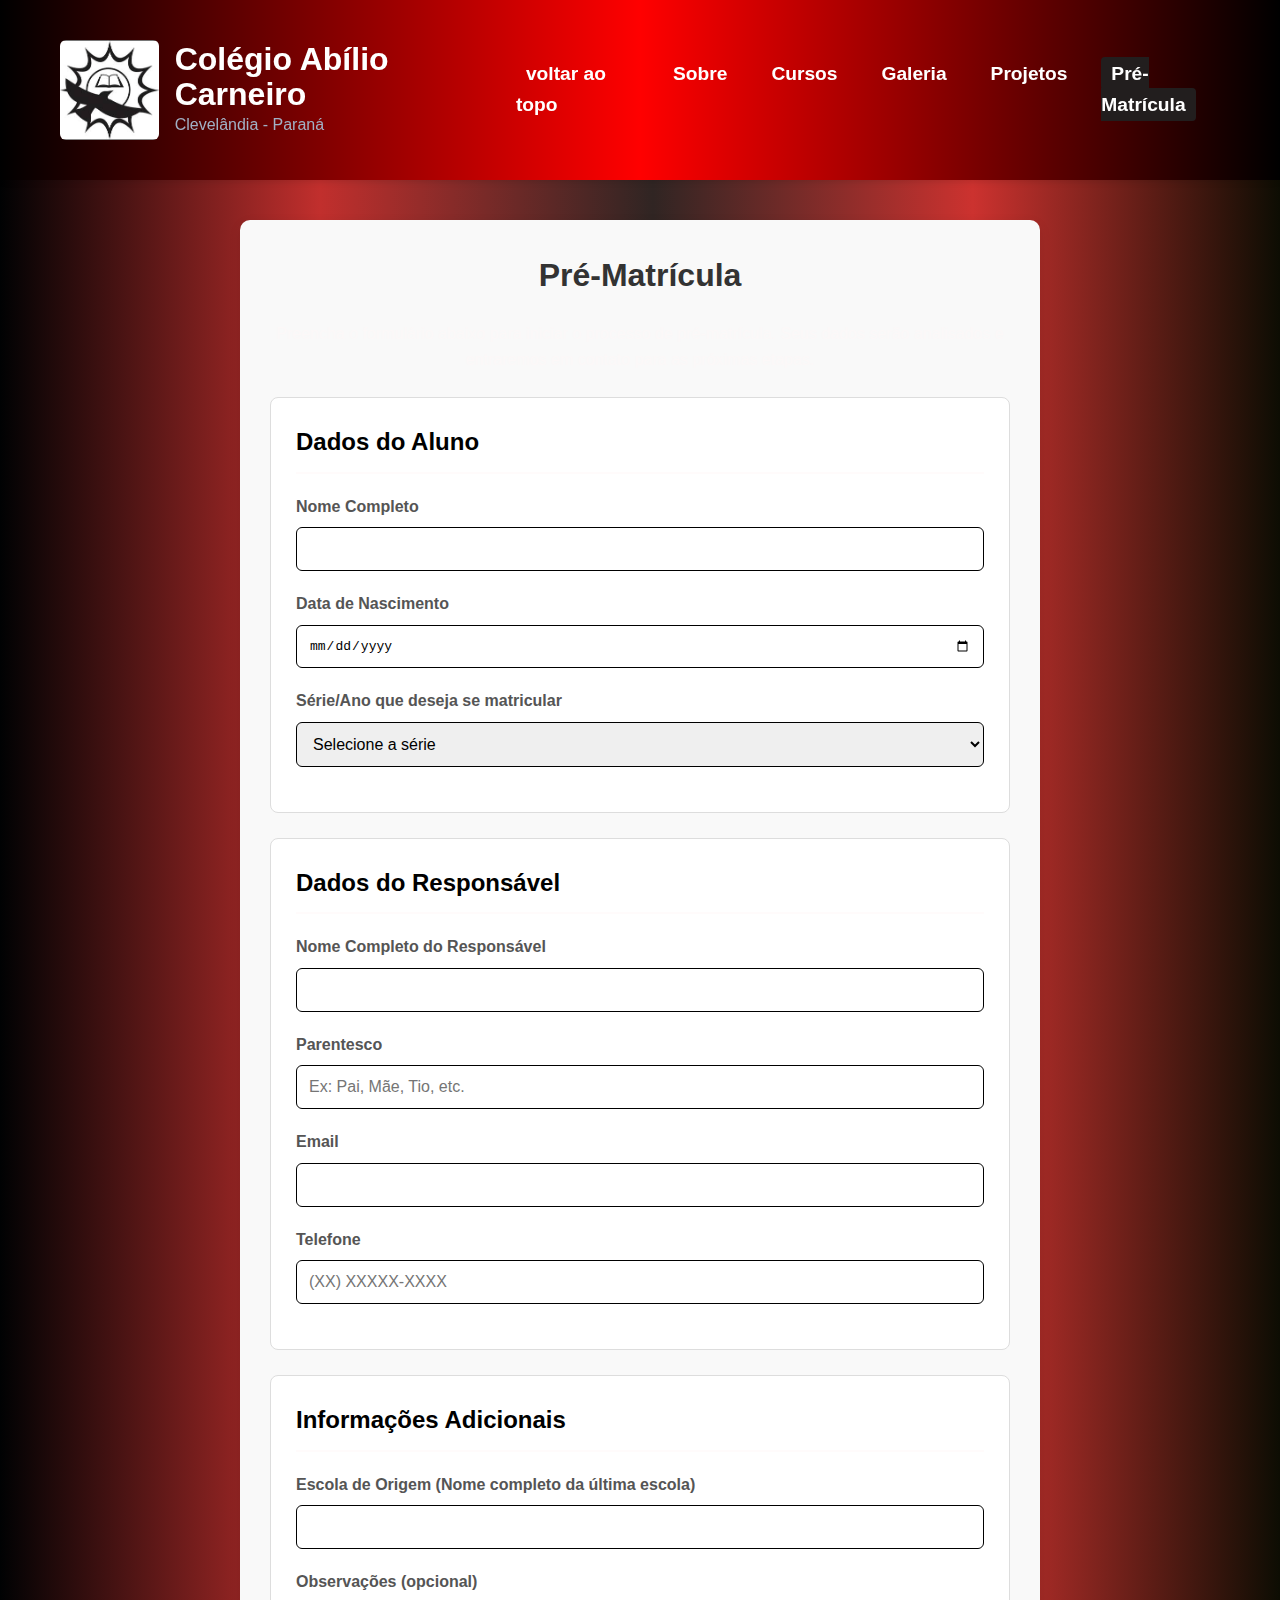
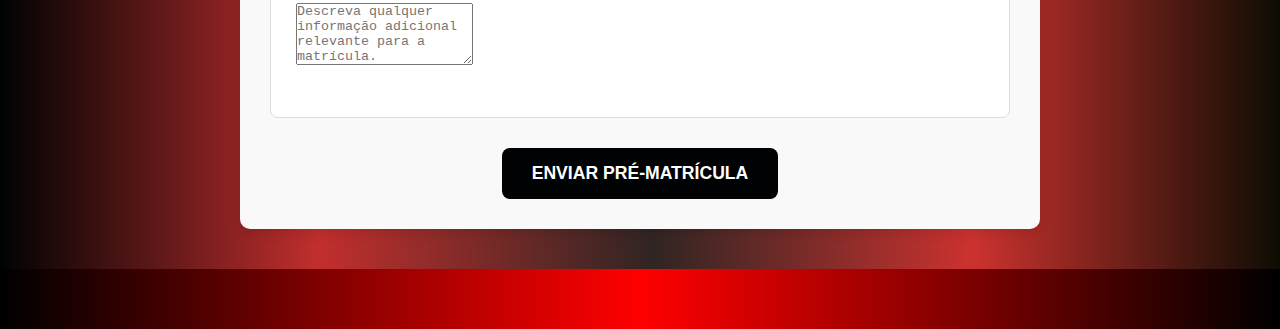
<file: cadastro.html>
<!DOCTYPE html>
<html lang="pt-br">
<!DOCTYPE html>
<html lang="pt-br">

<head>
    <meta charset="UTF-8" />
    <meta name="viewport" content="width=device-width, initial-scale=1.0" />
    
    
    <link rel="stylesheet" href="styles.css">
</head>
    <style>
        /* Estilos específicos para a página de pré-matrícula */
        .registration-form-container {
            max-width: 800px;
            margin: 40px auto;
            padding: 30px;
            background-color: #f9f9f9;
            border-radius: 10px;
            box-shadow: 0 4px 12px rgba(0, 0, 0, 0.1);
        }

        .registration-form-container h2 {
            text-align: center;
            color: #333;
            margin-bottom: 20px;
            font-size: 2em;
            font-weight: 700;
        }

        .form-section {
            background-color: #fff;
            padding: 25px;
            border-radius: 8px;
            margin-bottom: 25px;
            border: 1px solid #ddd;
        }

        .form-section h3 {
            font-size: 1.5em;
            color: #000000;
            border-bottom: 2px solid #fffbfb;
            padding-bottom: 10px;
            margin-bottom: 20px;
        }

        .form-group {
            margin-bottom: 20px;
        }

        .form-group label {
            display: block;
            margin-bottom: 8px;
            font-weight: 600;
            color: #555;
        }

        .form-group input[type="text"],
        .form-group input[type="email"],
        .form-group input[type="tel"],
        .form-group input[type="date"],
        .form-group select {
            width: 100%;
            padding: 12px;
            border: 1px solid #000000;
            border-radius: 6px;
            box-sizing: border-box;
            font-size: 1em;
            transition: border-color 0.3s;
        }

        .form-group input:focus,
        .form-group select:focus {
            outline: none;
            border-color: #790000;
        }

        .form-group .half-width {
            width: calc(50% - 10px);
            display: inline-block;
        }

        .form-group .half-width:first-child {
            margin-right: 20px;
        }

        .form-actions {
            text-align: center;
            margin-top: 30px;
        }

        .btn-submit {
           background: #000203;
            color: white;
            padding: 15px 30px;
            border: none;
            border-radius: 8px;
            font-size: 1.1em;
            cursor: pointer;
            transition: background-color 0.3s;
            text-transform: uppercase;
            font-weight: 700;
        }

        .btn-submit:hover {
            background-color: #004d40;
        }

        .form-message {
            margin-top: 20px;
            padding: 15px;
            border-radius: 8px;
            display: none;
            text-align: center;
        }

        .form-message.success {
            background-color: #e8f5e9;
            color: #2e7d32;
            border: 1px solid #c8e6c9;
        }

        @media (max-width: 768px) {
            .form-group .half-width {
                width: 100%;
                margin-right: 0;
            }
        }
    </style>
</head>

<body>
    <header>
        <div class="container">
            <div class="logo-container">
                <img src="imagens/logo.jpg" alt="Logo Colégio Estadual Abílio Carneiro" class="logo" />
                <div class="school-name">
                    <h1>Colégio Abílio Carneiro</h1>
                    <p>Clevelândia - Paraná</p>
                </div>
            </div>
            <nav>
                <ul>
                    <li><a href="index.html">voltar ao topo</a></li>
                    <li><a href="index.html#sobre">Sobre</a></li>
                    <li><a href="index.html#cursos">Cursos</a></li>
                    <li><a href="index.html#galeria">Galeria</a></li>
                    <li><a href="index.html#projetos">Projetos</a></li>
                    <li><a href="cadastro.html" class="active">Pré-Matrícula</a></li>
                </ul>
            </nav>
        </div>
    </header>

    <main>
        <section class="registration-form-container">
            <h2>Pré-Matrícula</h2>
            <p style="text-align: center; margin-bottom: 25px;">Preencha o formulário abaixo para iniciar o processo de pré-matrícula. Seus dados serão analisados e entraremos em contato para as próximas etapas.</p>
            <form id="preMatriculaForm">

                <div class="form-section">
                    <h3>Dados do Aluno</h3>
                    <div class="form-group">
                        <label for="nomeAluno">Nome Completo</label>
                        <input type="text" id="nomeAluno" name="nomeAluno" required />
                    </div>
                    <div class="form-group">
                        <label for="dataNascimento">Data de Nascimento</label>
                        <input type="date" id="dataNascimento" name="dataNascimento" required />
                    </div>
                    <div class="form-group">
                        <label for="serieMatricula">Série/Ano que deseja se matricular</label>
                        <select id="serieMatricula" name="serieMatricula" required>
                            <option value="">Selecione a série</option>
                            <option value="1ano_ensino_medio">6° Ano do Ensino fundamental</option>
                            <option value="2ano_ensino_medio">7º Ano do Ensino fundamental</option>
                            <option value="3ano_ensino_medio">8º Ano do Ensino fundamental</option>
                            <option value="eja">9º Ano do Ensino fundamental</option>
                            <option value="informatica">Curso de Informática</option>
                            <option value="1ano_ensino_medio">1º Ano do Ensino Médio</option>
                            <option value="2ano_ensino_medio">2º Ano do Ensino Médio</option>
                            <option value="3ano_ensino_medio">3º Ano do Ensino Médio</option>
                            <option value="eja">EJA (Educação de Jovens e Adultos)</option>
                        </select>
                    </div>
                </div>

                <div class="form-section">
                    <h3>Dados do Responsável</h3>
                    <div class="form-group">
                        <label for="nomeResponsavel">Nome Completo do Responsável</label>
                        <input type="text" id="nomeResponsavel" name="nomeResponsavel" required />
                    </div>
                    <div class="form-group">
                        <label for="parentesco">Parentesco</label>
                        <input type="text" id="parentesco" name="parentesco" placeholder="Ex: Pai, Mãe, Tio, etc." required />
                    </div>
                    <div class="form-group">
                        <label for="emailResponsavel">Email</label>
                        <input type="email" id="emailResponsavel" name="emailResponsavel" required />
                    </div>
                    <div class="form-group">
                        <label for="telefoneResponsavel">Telefone</label>
                        <input type="tel" id="telefoneResponsavel" name="telefoneResponsavel" placeholder="(XX) XXXXX-XXXX" required />
                    </div>
                </div>

                <div class="form-section">
                    <h3>Informações Adicionais</h3>
                    <div class="form-group">
                        <label for="escolaAnterior">Escola de Origem (Nome completo da última escola)</label>
                        <input type="text" id="escolaAnterior" name="escolaAnterior" />
                    </div>
                    <div class="form-group">
                        <label for="observacoes">Observações (opcional)</label>
                        <textarea id="observacoes" name="observacoes" rows="4" placeholder="Descreva qualquer informação adicional relevante para a matrícula."></textarea>
                    </div>
                </div>

                <div class="form-actions">
                    <button type="submit" class="btn-submit">Enviar Pré-Matrícula</button>
                </div>
                <div id="formMessage" class="form-message"></div>
            </form>
        </section>
    </main>

    <footer>
        </footer>

    <script>
        document.getElementById('preMatriculaForm').addEventListener('submit', function(event) {
            event.preventDefault();

            // Simula o envio do formulário
            const form = event.target;
            const formMessage = document.getElementById('formMessage');

            // Aqui você faria o envio real dos dados (por exemplo, usando fetch() para um servidor)
            // Para este exemplo, vamos apenas simular um sucesso
            setTimeout(() => {
                form.reset();
                formMessage.textContent = 'Pré-matrícula enviada com sucesso! Agradecemos o seu interesse e entraremos em contato em breve.';
                formMessage.classList.add('success');
                formMessage.style.display = 'block';

                setTimeout(() => {
                    formMessage.style.display = 'none';
                    formMessage.classList.remove('success');
                }, 8000); // Esconde a mensagem depois de 8 segundos
            }, 1500); // Atraso de 1.5 segundos para simular o processamento
        });
    </script>
</body>
</html>
</file>
<file: styles.css>
/* Reset */
    * {
      margin: 0;
      padding: 0;
      box-sizing: border-box;
    }
    body {
      font-family: "Open Sans", sans-serif;
      background: linear-gradient(90deg, rgba(0, 2, 3, 1) 0%, rgba(193, 47, 45, 1) 25%, rgba(48, 37, 35, 1) 51%, rgba(204, 50, 47, 1) 76%, rgba(13, 13, 3, 1) 100%);

      color: #fcf8f8;
      line-height: 1.6;
    }
    a {
      color: #ffffff;
      text-decoration: none;
      transition: color 0.3s ease;
    }
    a:hover {
      color: #2a5db0;
    }

    /* Container */
    .container {
      max-width: 1200px;
      margin: 0 auto;
      padding: 0 20px;
    }

    /* HEADER */
    header {
      background: linear-gradient(to right, #000000, #ff0000, #000000);
      color: #fff;
      padding: 40px 0;
      box-shadow: 0 2px 6px rgb(0 0 0 / 0.1);
      position: sticky;
      top: 0;
      z-index: 1000;
    }
    header .container {
      display: flex;
      align-items: center;
      justify-content: space-between;
      gap: 1rem;
    }
    .logo-container {
      display: flex;
      align-items: center;
      gap: 1rem;
    }
    .logo-container img.logo {
      height: 100px;
      border-radius: 6px;
      object-fit: cover;
    }
    .school-name h1 {
      font-family: "Montserrat", sans-serif;
      font-weight: 700;
      font-size: 2rem;
      line-height: 1.1;
    }
    .school-name p {
      font-size: 1rem;
      color: #a1b0c4;
    }
    nav ul {
      display: flex;
      gap: 1.5rem;
      list-style: none;
      font-weight: 600;
      font-size: 1.2rem;
    }
    nav ul li a {
      padding: 6px 10px;
      border-radius: 4px;
      transition: background-color 0.3s ease;
    }
    nav ul li a:hover,
    nav ul li a.active {
      background-color: #221e1e;
      color: #fff;
    }

    /* BANNER / SLIDESHOW */
    .banner {
      margin: 30px auto 60px;
      max-width: 1200px;
      position: relative;
      border-radius: 10px;
      overflow: hidden;
      box-shadow: 0 8px 25px rgb(74 144 226 / 0.3);
      background: rgb(255, 255, 255);
    }
    .slides {
      display: none;
      position: relative;
    }
    .slides.active {
      display: block;
      animation: fadeInSlide 0.5s ease forwards;
    }
    @keyframes fadeInSlide {
      from {
        opacity: 0;
        transform: translateY(20px);
      }
      to {
        opacity: 1;
        transform: translateY(0);
      }
    }
    .slides img {
      width: 100%;
      height: 400px;
      object-fit: cover;
      filter: brightness(0.85);
      border-radius: 10px 10px 0 0;
    }
    .slide_text {
      position: absolute;
      bottom: 25px;
      left: 25px;
      color: #fff;
      text-shadow: 0 0 10px rgba(255, 249, 249, 0.8);
      max-width: 70%;
    }
    .slide_text h2 {
      font-family: "Montserrat", sans-serif;
      font-size: 2rem;
      margin-bottom: 0.3rem;
    }
    .slide_text p {
      font-size: 1.1rem;
      font-weight: 500;
    }

    /* Navegação do slideshow */
    .prev,
    .next {
      cursor: pointer;
      position: absolute;
      top: 50%;
      padding: 10px 15px;
      margin-top: -25px;
      color: white;
      font-weight: 700;
      font-size: 28px;
      border-radius: 50%;
      background-color: rgba(0, 0, 0, 0.4);
      user-select: none;
      transition: background-color 0.3s ease;
      z-index: 10;
    }
    .prev:hover,
    .next:hover {
      background-color: rgba(255, 255, 255, 0.7);
    }
    .prev {
      left: 20px;
    }
    .next {
      right: 20px;
    }

    /* Dots */
    .dots-container {
      text-align: center;
      padding: 15px 0 25px;
    }
    .dot {
      cursor: pointer;
      height: 14px;
      width: 14px;
      margin: 0 6px;
      background-color: #bbb;
      border-radius: 50%;
      display: inline-block;
      transition: background-color 0.3s ease;
    }
    .dot.active,
    .dot:hover {
      background-color: #4a90e2;
    }

    /* SEÇÕES */
    section {
      padding-bottom: 60px;
    }
    .section-title {
      font-family: "Montserrat", sans-serif;
      font-size: 2.1rem;
      color: #ffffff;
      margin-bottom: 25px;
      border-left: 6px solid #4a90e2;
      padding-left: 12px;
      font-weight: 700;
    }

    /* SOBRE */
    .about-content {
      display: flex;
      gap: 3rem;
      align-items: center;
      flex-wrap: wrap;
    }
    .about-text {
      flex: 1 1 450px;
      font-size: 1.05rem;
      color: #fffdfd;
      line-height: 1.6;
    }
    .about-text p + p {
      margin-top: 1rem;
    }
    .about-image {
      flex: 1 1 800px;
      border-radius: 12px;
      overflow: hidden;
      box-shadow: 0 10px 30px rgb(74 144 226 / 0.2);
    }
    .about-image img {
      width: 100%;
      height: auto;
      display: block;
      object-fit: cover;
      border-radius: 12px;
    }

    /* CURSOS */
    .courses-container {
      display: flex;
      gap: 24px;
      flex-wrap: wrap;
      justify-content: center;
    }
    .course-card {
      background: white;
      flex: 1 1 300px;
      border-radius: 12px;
      padding: 24px 30px;
      box-shadow: 0 8px 25px rgb(0 0 0 / 0.07);
      transition: box-shadow 0.3s ease;
      cursor: default;
      display: flex;
      flex-direction: column;
      gap: 15px;
    }
    .course-card:hover {
      box-shadow: 0 12px 40px rgb(74 144 226 / 0.4);
    }
    .course-icon {
      font-family: "Montserrat", sans-serif;
      font-weight: 700;
      font-size: 2rem;
      color: #4a90e2;
      background-color: #d6e5fd;
      width: 50px;
      height: 50px;
      border-radius: 10px;
      display: flex;
      align-items: center;
      justify-content: center;
      user-select: none;
    }
    .course-card.highlight .course-icon {
      background-color: #4a90e2;
      color: white;
    }
    .course-card h3 {
      font-family: "Montserrat", sans-serif;
      font-weight: 700;
      font-size: 1.3rem;
      color: #1e2a38;
    }
    .course-card p {
      flex-grow: 1;
      font-size: 1rem;
      color: #555;
    }
    .course-highlight {
      margin-top: 10px;
      font-weight: 700;
      color: #4a90e2;
    }

    /* GALERIA */
    .gallery-container {
      display: grid;
      grid-template-columns: repeat(auto-fit, minmax(220px, 1fr));
      gap: 20px;
    }
    .gallery-item {
      overflow: hidden;
      border-radius: 12px;
      box-shadow: 0 6px 18px rgb(0 0 0 / 0.12);
      cursor: pointer;
      transition: transform 0.3s ease;
      background: white;
    }
    .gallery-item img {
      width: 100%;
      height: 460px;
      object-fit: cover;
      display: block;
      transition: transform 0.5s ease;
      border-radius: 12px;
    }
    .gallery-item:hover img {
      transform: scale(1.1);
    }

    /* PROJETOS */
    .projects-container {
      display: flex;
      gap: 20px;
      flex-wrap: wrap;
      justify-content: center;
    }
    .project-card {
      background: white;
      flex: 1 1 320px;
      padding: 20px 25px;
      border-radius: 12px;
      box-shadow: 0 8px 25px rgb(0 0 0 / 0.07);
      transition: box-shadow 0.3s ease;
      cursor: default;
      display: flex;
      flex-direction: column;
      gap: 15px;
    }
    .project-card:hover {
      box-shadow: 0 14px 40px rgb(74 144 226 / 0.4);
    }
    .project-card h3 {
      font-family: "Montserrat", sans-serif;
      font-weight: 700;
      font-size: 1.4rem;
      color: #1e2a38;
    }
    .project-tech {
      display: flex;
      gap: 10px;
      font-size: 0.85rem;
      font-weight: 600;
      color: #4a90e2;
      flex-wrap: wrap;
    }
    .project-tech span {
      background-color: #d6e5fd;
      padding: 4px 12px;
      border-radius: 20px;
      user-select: none;
    }

    /* FOOTER */
    footer {
      background: linear-gradient(to right, #000000, #ff0000, #000000);
      color: #ffffff;
      padding: 40px 0 20px;
      font-size: 0.9rem;
      text-align: center;
      user-select: none;
    }
    footer h3 {
      color: white;
      font-family: "Montserrat", sans-serif;
      font-weight: 700;
      margin-bottom: 10px;
    }
    footer p {
      margin: 6px 0;
    }
    footer .footer-credits {
      margin-top: 15px;
      font-style: italic;
      color: #ffffff;
    }
    footer .copyright {
      margin-top: 25px;
      font-size: 0.8rem;
      color: #fbfbfb;
    }

    /* RESPONSIVO */
    @media (max-width: 768px) {
      header .container {
        flex-direction: column;
        gap: 15px;
      }
      nav ul {
        flex-wrap: wrap;
        justify-content: center;
        gap: 12px;
      }
      .about-content {
        flex-direction: column;
      }
      .courses-container,
      .projects-container {
        flex-direction: column;
      }
      .course-card,
      .project-card {
        flex: 1 1 100%;
      }
      .banner .slides img {
        height: 250px;
      }
      .gallery-container {
        grid-template-columns: repeat(auto-fit, minmax(150px, 1fr));
      }
    }
    /* Modal */
.modal {
  display: none;
  position: fixed;
  z-index: 1000;
  padding-top: 60px;
  left: 0;
  top: 0;
  width: 100%;
  height: 100%;
  overflow: auto;
  background-color: rgba(0,0,0,0.8);
}

.modal-content {
  margin: auto;
  display: block;
  max-width: 90%;
  max-height: 80%;
  border-radius: 10px;
}

#caption {
  margin: 15px auto;
  text-align: center;
  color: #fff;
  font-size: 16px;
}

.close {
  position: absolute;
  top: 20px;
  right: 35px;
  color: #fff;
  font-size: 40px;
  font-weight: bold;
  cursor: pointer;
  transition: 0.3s;
}

.close:hover {
  color: #bbb;
}
/* Modal de Imagem */
.modal {
  display: none;
  position: fixed;
  z-index: 1000;
  padding-top: 60px;
  left: 0;
  top: 0;
  width: 100%;
  height: 100%;
  overflow: auto;
  background-color: rgba(0,0,0,0.8);
}

.modal-conteudo {
  margin: auto;
  display: block;
  max-width: 80%;
  max-height: 80%;
  border-radius: 10px;
}

.fechar {
  position: absolute;
  top: 30px;
  right: 35px;
  color: #fff;
  font-size: 40px;
  font-weight: bold;
  cursor: pointer;
}

.fechar:hover {
  color: #ccc;
}
</file>
